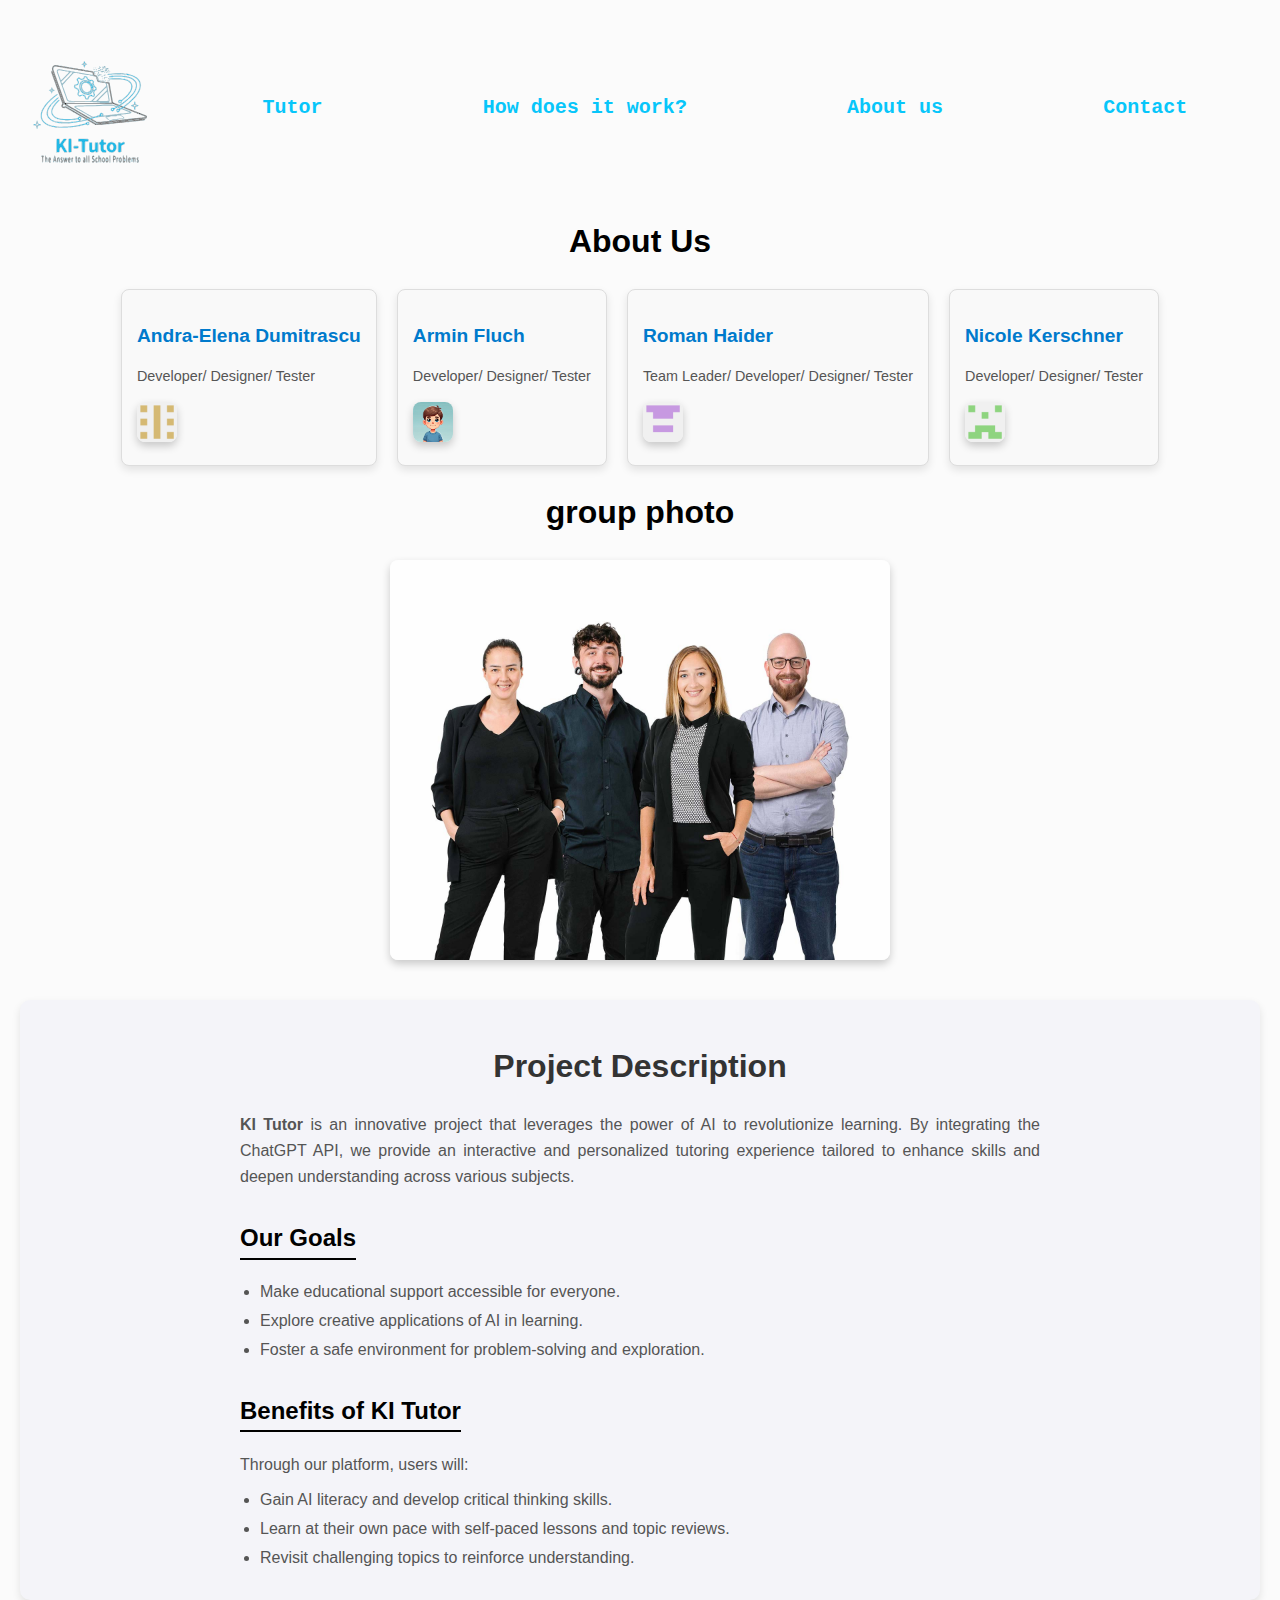
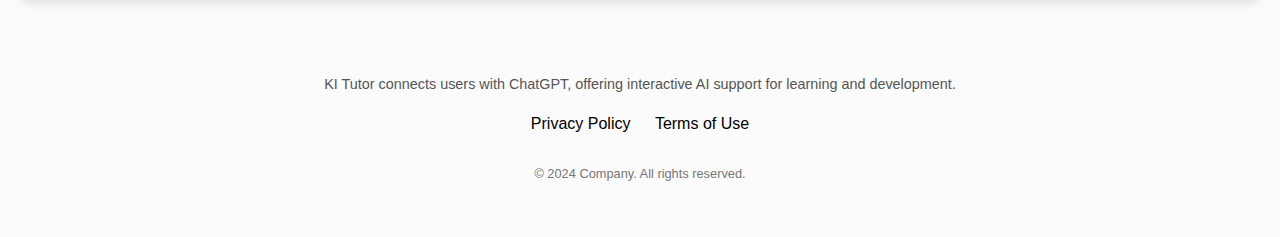
<file: index.html>
<!DOCTYPE html>
<html lang="en">
<head>
    <link rel="stylesheet" href="CSSFolder/style.css"/>
    <meta charset="UTF-8">
    <meta name="viewport" content="width=device-width, initial-scale=1.0">
     <link rel="icon" href="ImagesFolder/favicon.ico">
    <title>About Us</title>
</head>
<body>
    <header>
        <img id="PageLogo" src="ImagesFolder/LandingLogo.svg" alt="Page Logo"/>
        <nav>
            <a href="TutorPage.html">Tutor</a>
            <a href="WieFunktionierts.html">How does it work?</a>
            <a href="index.html">About us</a>
            <a href="Kontaktliste.html">Contact</a>
        </nav>
    </header>

    <h1>About Us</h1>
    <div class="team">
        <div class="team-member">
            <h2>Andra-Elena Dumitrascu</h2>
            <p>Developer/ Designer/ Tester</p>
            <a href="https://github.com/andraDumitrascu"><img width="40px" src="ImagesFolder/Andra.png" class="images"></a>
        </div>
        <div class="team-member">
            <h2>Armin Fluch</h2>
            <p>Developer/ Designer/ Tester</p>
            <a href="https://github.com/ArminFluch"><img width="40px" src="ImagesFolder/Armin.png" class="images"></a>
        </div>
        <div class="team-member">
            <h2>Roman Haider</h2>
            <p>Team Leader/ Developer/ Designer/ Tester</p>
            <a href="https://github.com/HaiderRoman"><img width="40px" src="ImagesFolder/Roman.png" class="images"></a>
        </div>
        <div class="team-member">
            <h2>Nicole Kerschner</h2>
            <p>Developer/ Designer/ Tester</p>
            <a href="https://github.com/NicoleKerschner08"><img width="40px" src="ImagesFolder/Nicole.png" class="images"></a>
        </div>
    </div>

    <h1>group photo</h1>
    <div class="photo-container">
        <img src="ImagesFolder/gruppenfoto.jpg" width="500px" alt="Gruppenfoto" class="images">
    </div>

    <section id="project-description">
        <h1>Project Description</h1>
        <div class="description-container">
            <p>
                <strong>KI Tutor</strong> is an innovative project that leverages the power of AI to revolutionize learning. By integrating the ChatGPT API, we provide an interactive and personalized tutoring experience tailored to enhance skills and deepen understanding across various subjects.
            </p>
            <div class="description-goals">
                <h2>Our Goals</h2>
                <ul>
                    <li>Make educational support accessible for everyone.</li>
                    <li>Explore creative applications of AI in learning.</li>
                    <li>Foster a safe environment for problem-solving and exploration.</li>
                </ul>
            </div>
            <div class="description-benefits">
                <h2>Benefits of KI Tutor</h2>
                <p>
                    Through our platform, users will:
                </p>
                <ul>
                    <li>Gain AI literacy and develop critical thinking skills.</li>
                    <li>Learn at their own pace with self-paced lessons and topic reviews.</li>
                    <li>Revisit challenging topics to reinforce understanding.</li>
                </ul>
            </div>
        </div>
    </section>
    

    <footer>
        <div class="footer-content">
            <div class="footer-description">
                <p>
                    KI Tutor connects users with ChatGPT, offering interactive AI support for learning and development.
                </p>
            </div>
            <ul class="footer-links">
                <li><a href="privacy-policy.html" style="color: black">Privacy Policy</a></li>
                <li><a href="TermsOfUse.html" style="color: black">Terms of Use</a></li>
            </ul>
        </div>
        <div class="footer-bottom">
            <p>&copy; 2024 Company. All rights reserved.</p>
        </div>
    </footer>
</body>
</html>
</file>
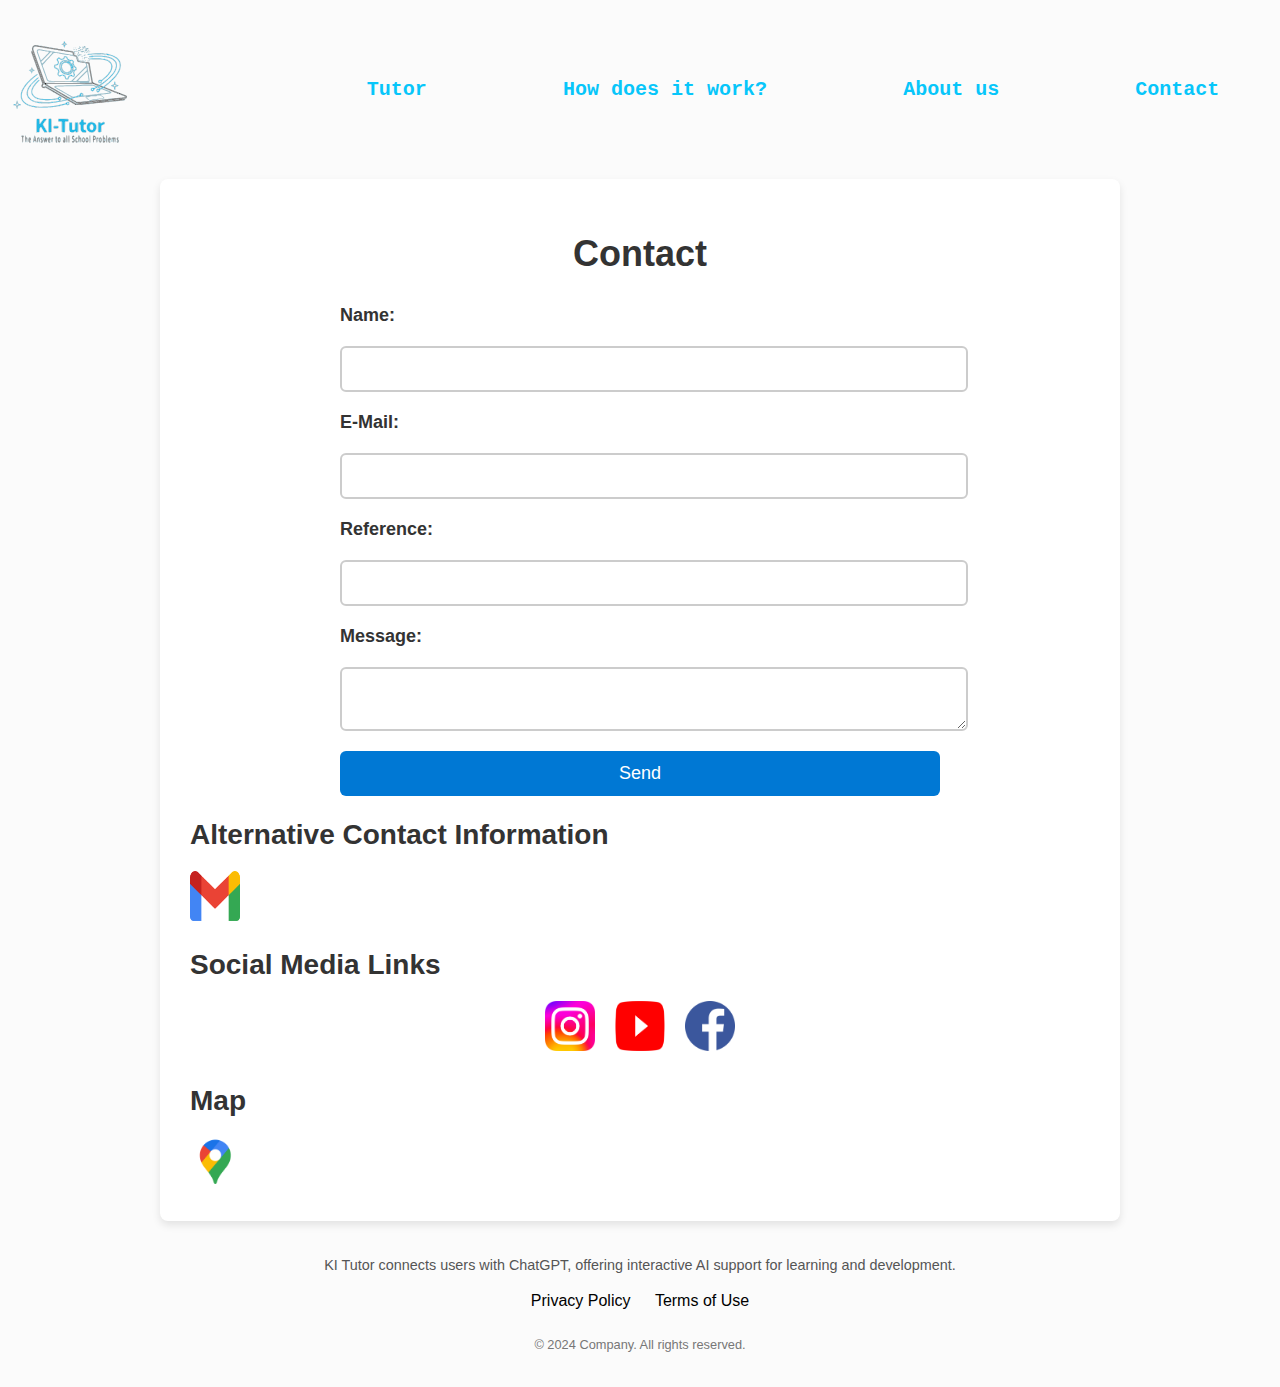
<file: Kontaktliste.html>
<!DOCTYPE html>
<html lang="en">
<head>
    <meta charset="UTF-8">
    <meta name="viewport" content="width=device-width, initial-scale=1.0">
    <link rel="stylesheet" href="CSSFolder/Kontaktliste.css"/>
    <link rel="icon" href="ImagesFolder/favicon.ico">
    <title>ContactList</title>
</head>
<script>document.getElementById('contactForm').addEventListener('submit', function(event) {
    event.preventDefault();
    const Name = document.getElementById('Name').value;
    const Email = document.getElementById('EMail').value;
    const Reference = document.getElementById('Reference').value;
    const Message = document.getElementById('Message').value;
    window.location.href = `mailto:https://formspree.io/f/xdkozddk?subject=Contact Form Submission&body=Name: ${Name}%0AEmail: ${Email}%0AMessage: ${Message}`;
  });
</script>
<body>
    <header>
        <a href="LandingPageSite.html"><img id="PageLogo" src="ImagesFolder/LandingLogo.svg" alt="Page Logo"/><a/>
        <nav>
            <a href="TutorPage.html">Tutor</a>
            <a href="WieFunktionierts.html">How does it work?</a>
            <a href="index.html">About us</a>
            <a href="Kontaktliste.html">Contact</a>
        </nav>
    </header>

    <div id="container">
        <h1>Contact</h1>

        <form id="contactForm" action="https://formspree.io/f/xdkozddk" method="POST">
            <label class="styleFormular">Name:</label>
            <input id="Name" name="Name" type="text" required>
            
            <label class="styleFormular">E-Mail:</label>
            <input id="EMail" name="EMail" type="email" required>
            
            <label class="styleFormular">Reference:</label>
            <input id="Reference" name="Reference" type="text" required>
            
            <label class="styleFormular">Message:</label>
            <textarea id="Message" name="Message" required></textarea>
            
            <input  value="Send" type="submit" id="button">
        </form>

        <h2>Alternative Contact Information</h2>
        <div class="SocialMedia"><a href="https://mail.google.com/mail/u/5/#search/ki.tutorai%40gmail.com?compose=new"><img height="50px" src="ImagesFolder/E-Mail.png" alt="Email"></a></div>

        <h2>Social Media Links</h2>
        <div id="containersozialmedia">
            <div class="SocialMedia"><a href="https://www.instagram.com/kitutorai/"><img height="50px" src="ImagesFolder/Instagramm.png" alt="Instagram"></a></div>
            <div class="SocialMedia"><a href="https://www.youtube.com/channel/UCD3IvpwLz5NZqeX3Dkhj3Wg"><img height="50px" src="ImagesFolder/Youtube.png" alt="YouTube"></a></div>
            <div class="SocialMedia"><a href="https://www.facebook.com/profile.php?id=61568176025248"><img height="50px" src="ImagesFolder/Facebook.webp" alt="Facebook"></a></div>
        </div>

        <h2>Map</h2>
        <div class="SocialMedia"><a href="https://www.google.com/maps/place/HTL+Waidhofen/@47.950561,14.7842044,659m/data=!3m2!1e3!4b1!4m6!3m5!1s0x477230431d85d13b:0xbbc0eaf3043592e7!8m2!3d47.9505574!4d14.7867847!16s%2Fg%2F1tfb5c_m?hl=de&entry=ttu&g_ep=EgoyMDI0MTAyOS4wIKXMDSoASAFQAw%3D%3D"><img height="100px" src="ImagesFolder/Maps.png" alt="Map"></a></div>

    </div>

        <footer>
            <div class="footer-content">
                <div class="footer-description">
                    <p>
                        KI Tutor connects users with ChatGPT, offering interactive AI support for learning and development.
                    </p>
                </div>
                <ul class="footer-links">
                    <li><a href="privacy-policy.html" style="color: black">Privacy Policy</a></li>
                    <li><a href="TermsOfUse.html" style="color: black">Terms of Use</a></li>
                </ul>
            </div>
            <div class="footer-bottom">
                <p>&copy; 2024 Company. All rights reserved.</p>
            </div>
        </footer>
</body>
</html>
</file>
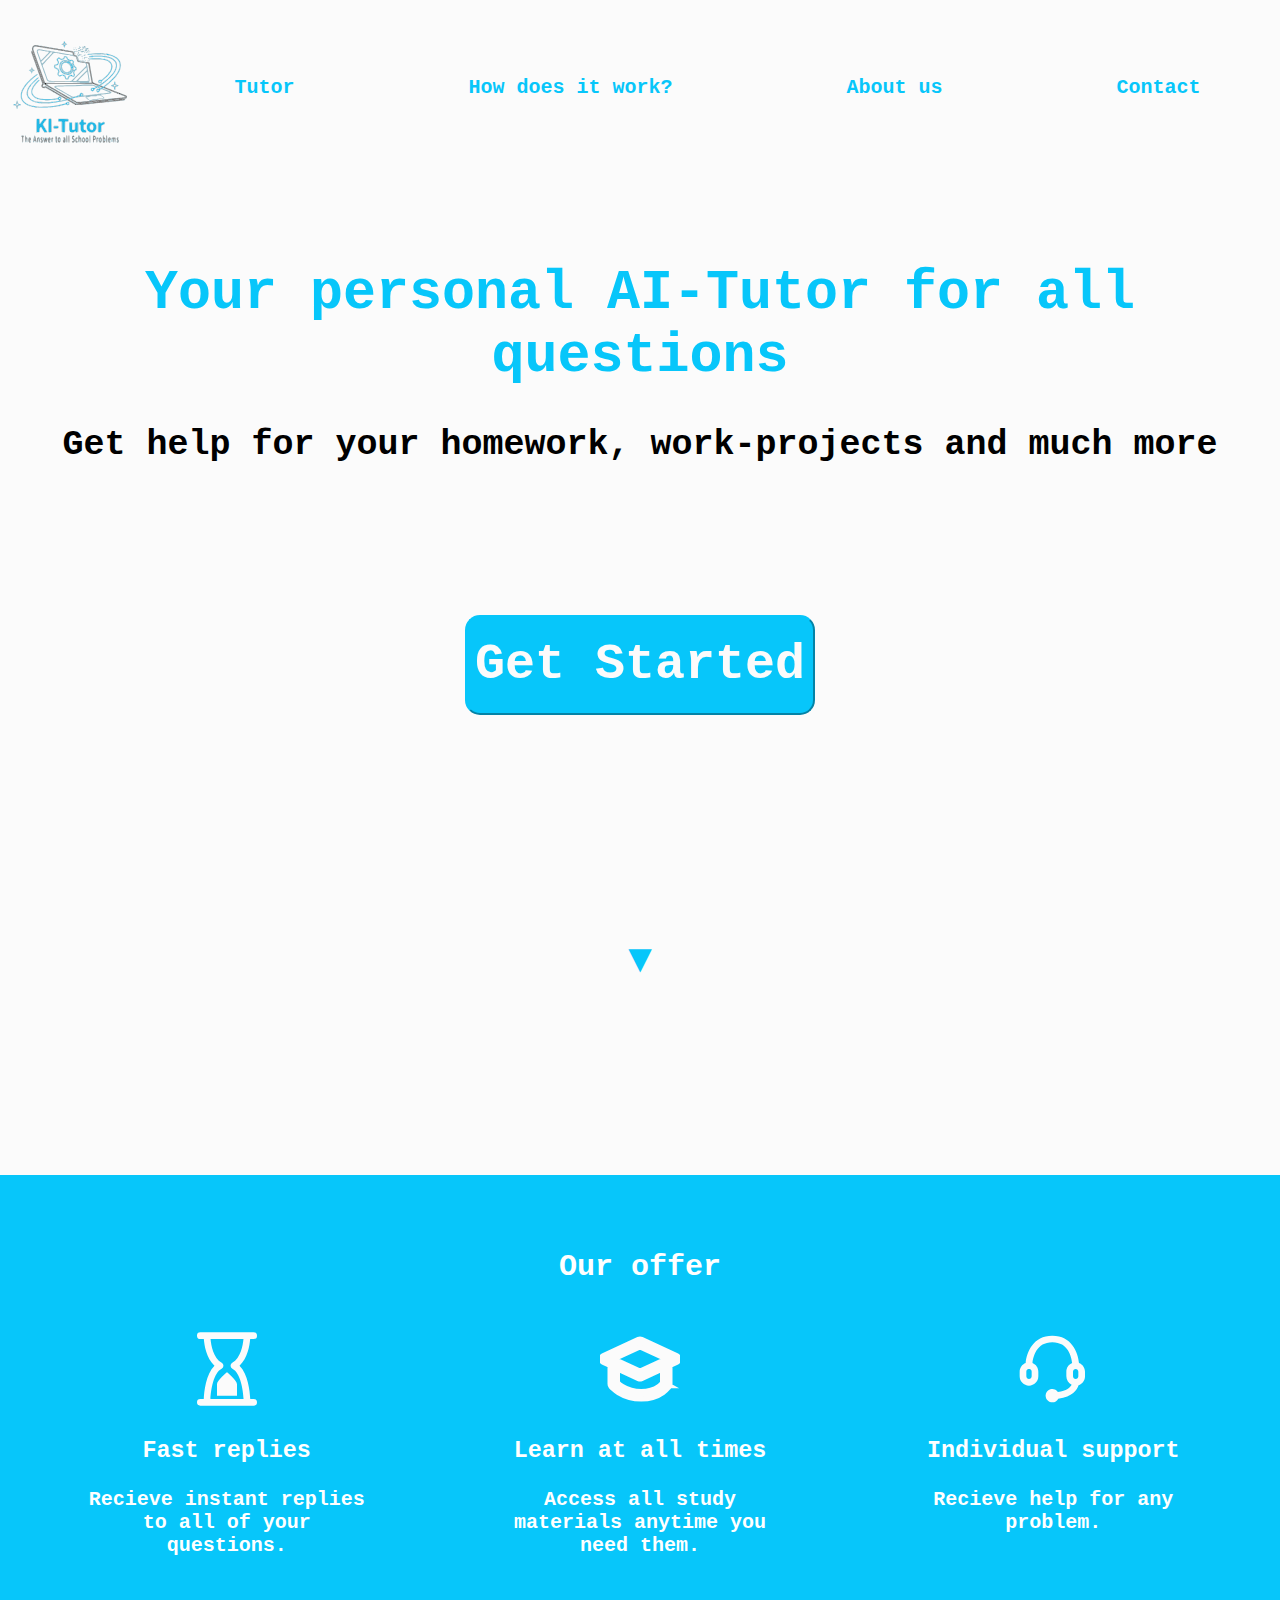
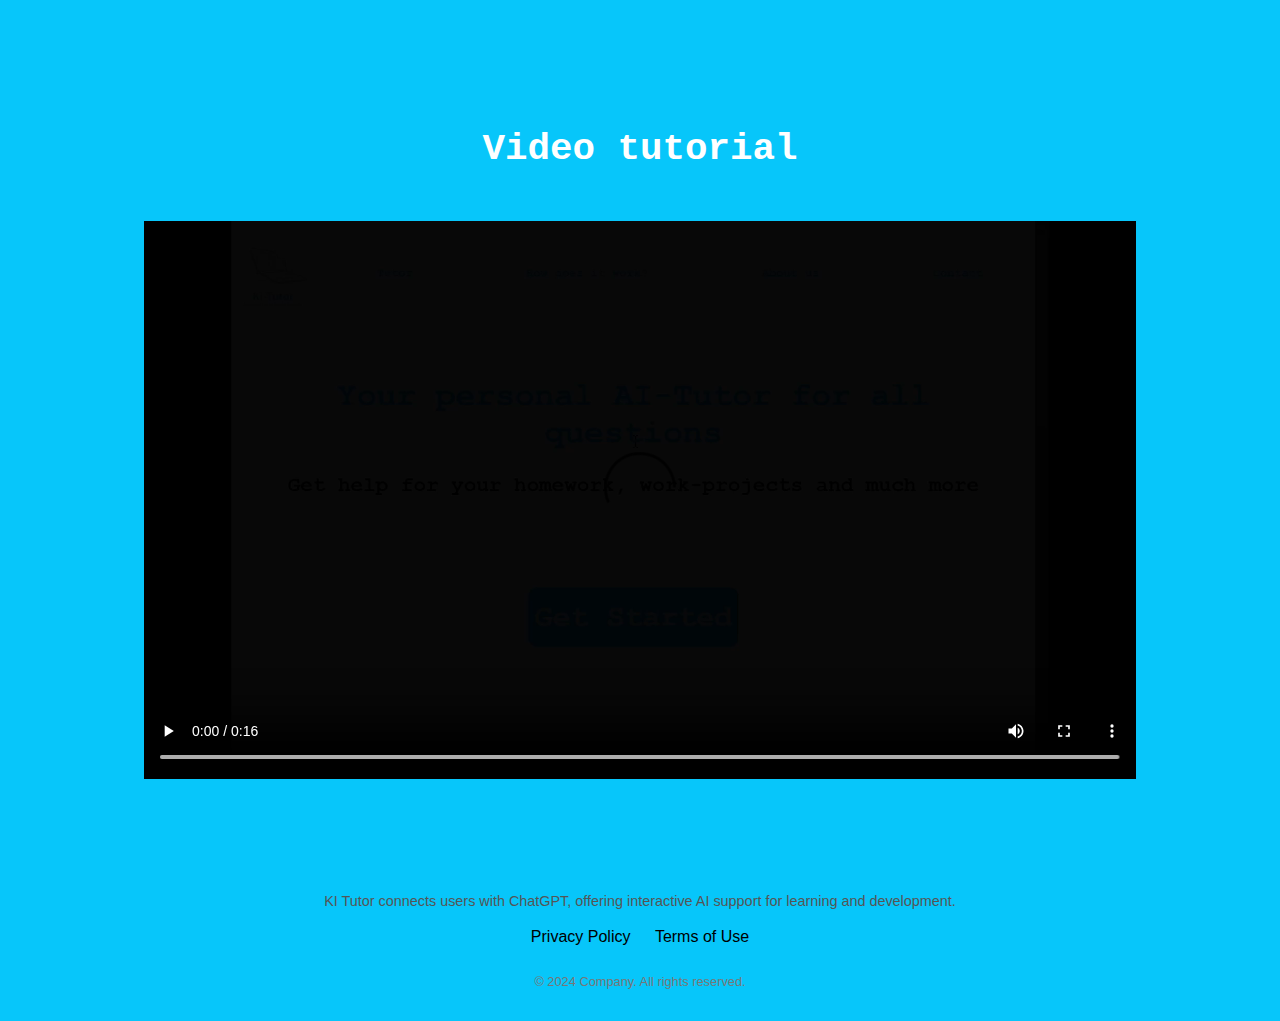
<file: LandingPageSite.html>
<!DOCTYPE html>
<html lang="en">
<head>
    <meta charset="UTF-8">
    <meta name="viewport" content="width=device-width, initial-scale=1.0">
    <title>Welcome to KI-Tutor mainpage</title>
    <link rel="stylesheet" href="CSSFolder/LandingCSS.css">
    <link rel="icon" href="ImagesFolder/favicon.ico">
</head>
<body>
    <header>
        <img id="PageLogo" src="ImagesFolder/LandingLogo.svg" alt="Page Logo"/>
        <nav>
            <a href="TutorPage.html">Tutor</a>
            <a href="WieFunktionierts.html">How does it work?</a>
            <a href="index.html">About us</a>
            <a href="Kontaktliste.html">Contact</a>
        </nav>
    </header>

    <main>
        <div id="HeroSection">
            <h1 id="HeroHeader">Your personal AI-Tutor for all questions</h1>
            <h3 id="HerosmallHeader">Get help for your homework, work-projects and much more</h3>
            <div class="container">
                <button id="ToTutor" onclick="redirectingFunc()">Get Started</button>
            </div>
            <div id="scrollArrow">&#x25BC;</div>
        </div>

        <div id="ScrollTarget" class="second-section">
            <div class="features-section">
                <h2>Our offer</h2>
                <div class="features-container">
                    <div class="feature">
                        <img src="ImagesFolder/time-sand-svgrepo-com.svg" alt="Fast replies" class="feature-icon">
                        <h3>Fast replies</h3>
                        <p>Recieve instant replies to all of your questions.</p>
                    </div>
                    <div class="feature">
                        <img src="ImagesFolder/learn-svgrepo-com.svg" alt="Learn at all times" class="feature-icon">
                        <h3>Learn at all times</h3>
                        <p>Access all study materials anytime you need them.</p>
                    </div>
                    <div class="feature">
                        <img src="ImagesFolder/support-svgrepo-com.svg" alt="Individual support" class="feature-icon">
                        <h3>Individual support</h3>
                        <p>Recieve help for any problem.</p>
                    </div>
                </div>
            </div>

            <div class="video-section">
                <h2>Video tutorial</h2>
                <video controls>
                    <source src="KI_tutorial.mp4" type="video/mp4"  Width="100%" Height="100%">
                    Your browser does not support the video tag.
                </video>
            </div>
        </div>
        
        <footer>
            <div class="footer-content">
                <div class="footer-description">
                    <p>
                        KI Tutor connects users with ChatGPT, offering interactive AI support for learning and development.
                    </p>
                </div>
                <ul class="footer-links">
                    <li><a href="privacy-policy.html" style="color: black">Privacy Policy</a></li>
                    <li><a href="TermsOfUse.html" style="color: black">Terms of Use</a></li>
                </ul>
            </div>
            <div class="footer-bottom">
                <p>&copy; 2024 Company. All rights reserved.</p>
            </div>
        </footer>
    </main>

    <script src="JSFolder/LandingJS.js"></script>
</body>
</html>
</file>
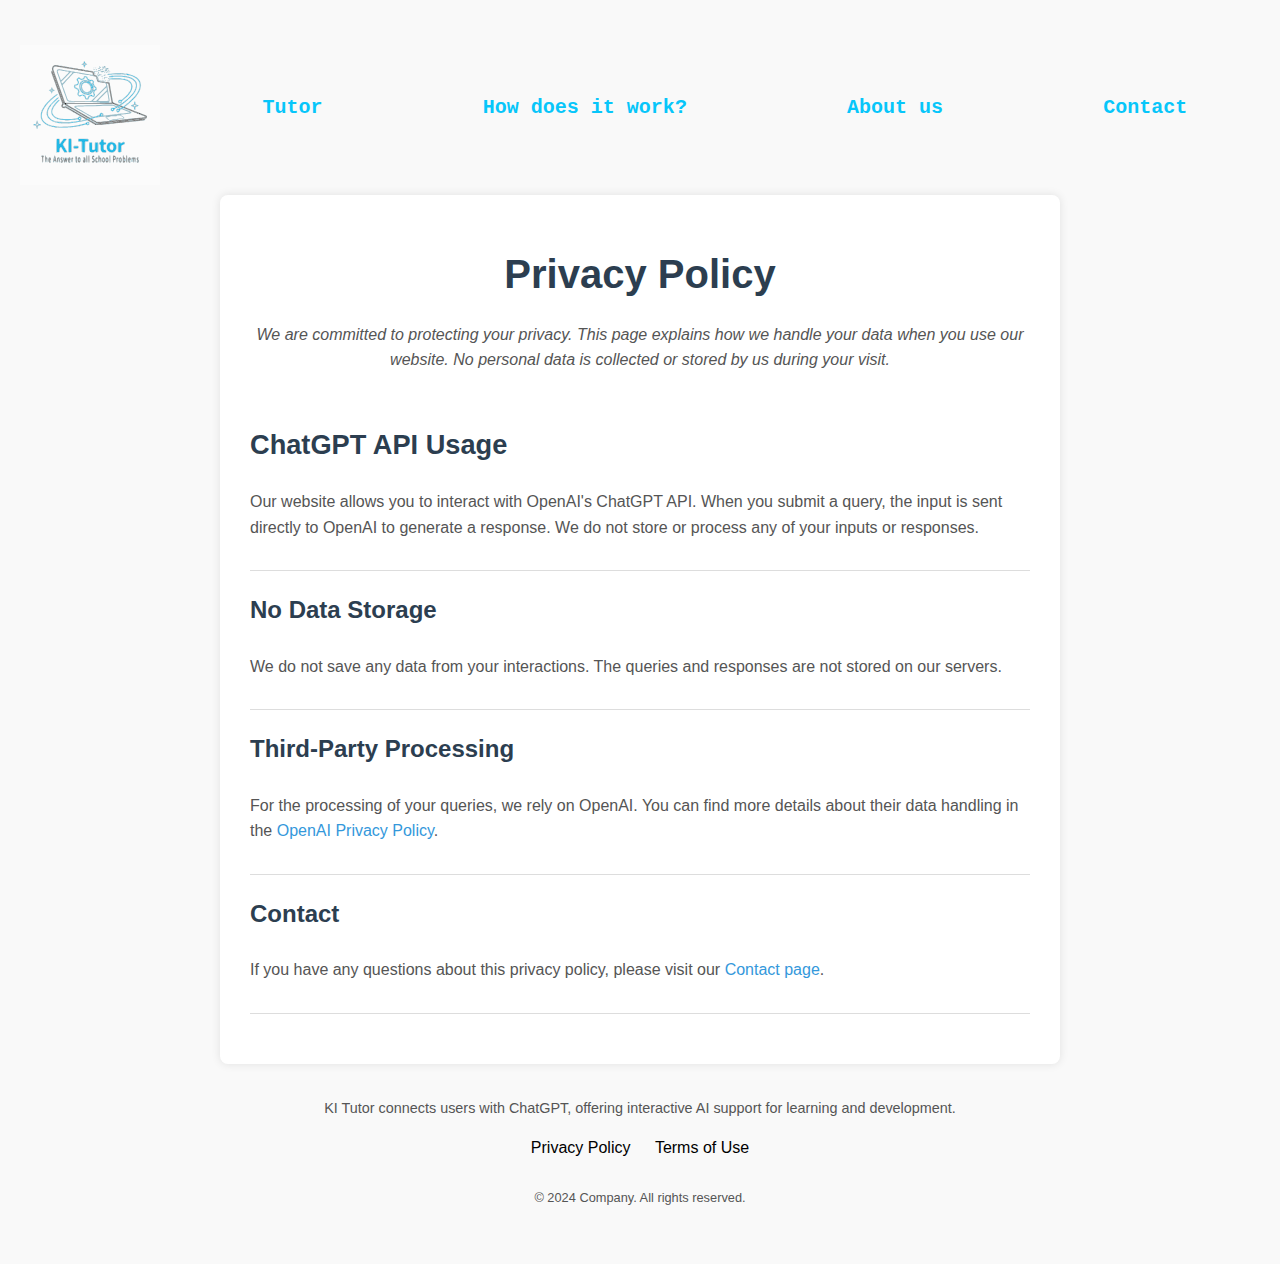
<file: privacy-policy.html>
<!DOCTYPE html>
<html lang="en">
<head>
    <meta charset="UTF-8">
    <meta name="viewport" content="width=device-width, initial-scale=1.0">
    <title>Privacy Policy</title>
    <link rel="stylesheet" href="CSSFolder/privacy-policy.css">
    <link rel="icon" href="ImagesFolder/favicon.ico">
</head>
<body>
    <header>
        <img id="PageLogo" src="ImagesFolder/LandingLogo.svg" alt="Page Logo"/>
        <nav>
            <a href="TutorPage.html">Tutor</a>
            <a href="WieFunktionierts.html">How does it work?</a>
            <a href="index.html">About us</a>
            <a href="Kontaktliste.html">Contact</a>
        </nav>
    </header>

    <main>
        <section class="intro-section">
            <h1>Privacy Policy</h1>
            <p class="intro-text">
                We are committed to protecting your privacy. This page explains how we handle your data when you use our website.
                No personal data is collected or stored by us during your visit.
            </p>
        </section>

        <section class="content-section">
            <div class="policy-item">
                <h2>ChatGPT API Usage</h2>
                <p>
                    Our website allows you to interact with OpenAI's ChatGPT API. When you submit a query, the input is sent directly
                    to OpenAI to generate a response. We do not store or process any of your inputs or responses.
                </p>
            </div>

            <div class="policy-item">
                <h3>No Data Storage</h3>
                <p>
                    We do not save any data from your interactions. The queries and responses are not stored on our servers.
                </p>
            </div>

            <div class="policy-item">
                <h3>Third-Party Processing</h3>
                <p>
                    For the processing of your queries, we rely on OpenAI. You can find more details about their data handling in the
                    <a href="https://openai.com/privacy" target="_blank">OpenAI Privacy Policy</a>.
                </p>
            </div>

            <div class="policy-item">
                <h3>Contact</h3>
                <p>
                    If you have any questions about this privacy policy, please visit our <a href="Kontaktliste.html">Contact page</a>.
                </p>
            </div>
        </section>
    </main>
    
    <footer>
        <div class="footer-content">
            <div class="footer-description">
                <p>
                    KI Tutor connects users with ChatGPT, offering interactive AI support for learning and development.
                </p>
            </div>
            <ul class="footer-links">
                <li><a href="privacy-policy.html" style="color: black">Privacy Policy</a></li>
                <li><a href="TermsOfUse.html" style="color: black">Terms of Use</a></li>
            </ul>
        </div>
        <div class="footer-bottom">
            <p>&copy; 2024 Company. All rights reserved.</p>
        </div>
    </footer>
</body>
</html>
</file>
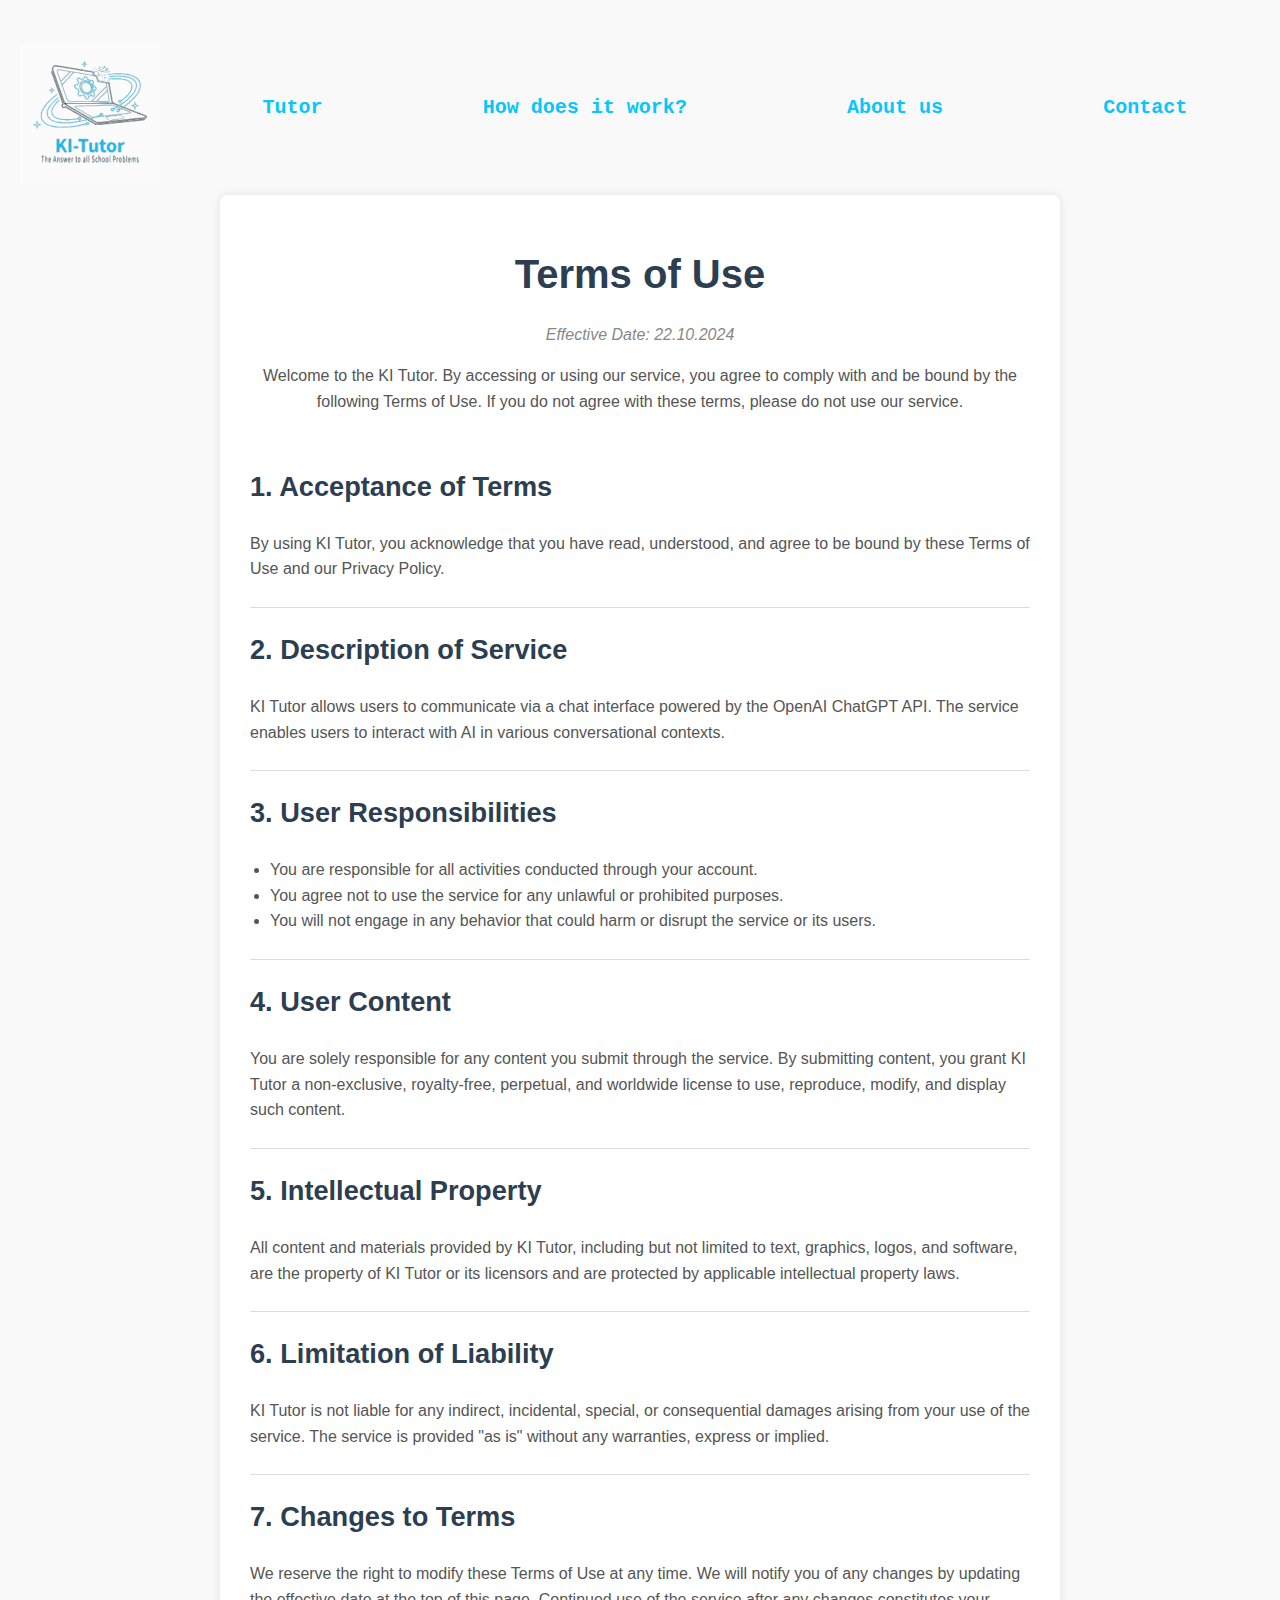
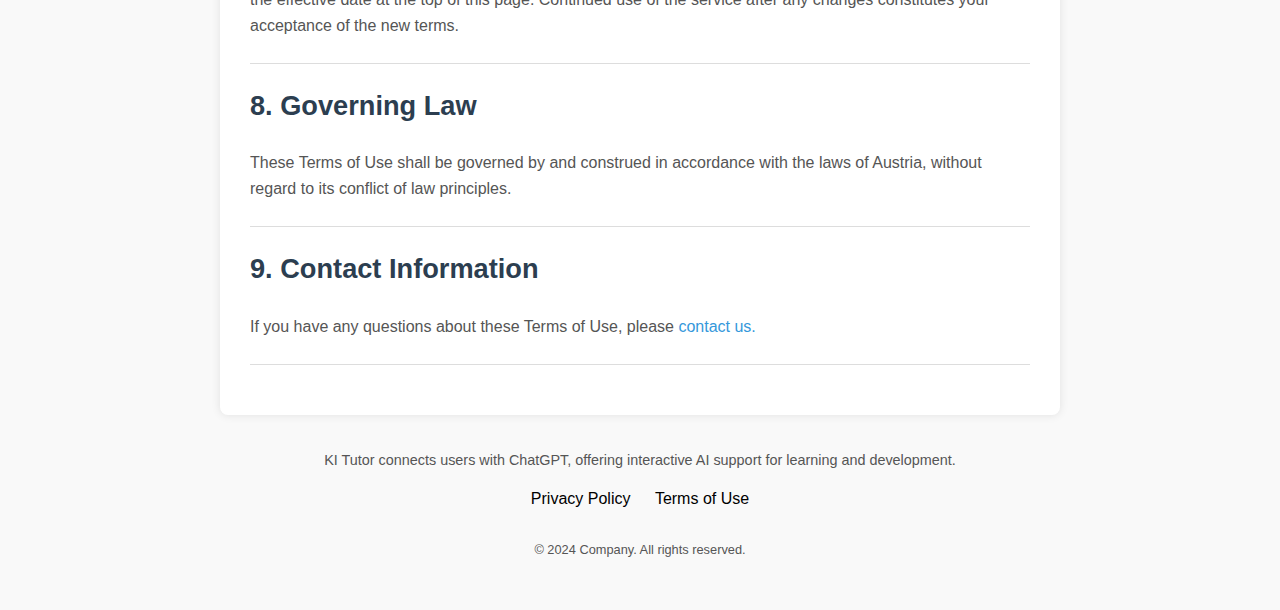
<file: TermsOfUse.html>
<!DOCTYPE html>
<html lang="en">
<head>
    <link rel="stylesheet" href="CSSFolder/TermsOfUse.css"/>
    <meta charset="UTF-8">
    <meta name="viewport" content="width=device-width, initial-scale=1.0">
    <link rel="icon" href="ImagesFolder/favicon.ico">
    <title>Terms of Use</title>
</head>
<body>
    <header>
        <img id="PageLogo" src="ImagesFolder/LandingLogo.svg" alt="Page Logo"/>
        <nav>
            <a href="TutorPage.html">Tutor</a>
            <a href="WieFunktionierts.html">How does it work?</a>
            <a href="index.html">About us</a>
            <a href="Kontaktliste.html">Contact</a>
        </nav>
    </header>

    <main>
        <section class="intro-section">
            <h1>Terms of Use</h1>
            <p class="date">Effective Date: 22.10.2024</p>
            <p>Welcome to the KI Tutor. By accessing or using our service, you agree to comply with and be bound by the following Terms of Use. If you do not agree with these terms, please do not use our service.</p>
        </section>

        <section class="content-section">
            <div class="term-item">
                <h2>1. Acceptance of Terms</h2>
                <p>By using KI Tutor, you acknowledge that you have read, understood, and agree to be bound by these Terms of Use and our Privacy Policy.</p>
            </div>

            <div class="term-item">
                <h2>2. Description of Service</h2>
                <p>KI Tutor allows users to communicate via a chat interface powered by the OpenAI ChatGPT API. The service enables users to interact with AI in various conversational contexts.</p>
            </div>

            <div class="term-item">
                <h2>3. User Responsibilities</h2>
                <ul>
                    <li>You are responsible for all activities conducted through your account.</li>
                    <li>You agree not to use the service for any unlawful or prohibited purposes.</li>
                    <li>You will not engage in any behavior that could harm or disrupt the service or its users.</li>
                </ul>
            </div>

            <div class="term-item">
                <h2>4. User Content</h2>
                <p>You are solely responsible for any content you submit through the service. By submitting content, you grant KI Tutor a non-exclusive, royalty-free, perpetual, and worldwide license to use, reproduce, modify, and display such content.</p>
            </div>

            <div class="term-item">
                <h2>5. Intellectual Property</h2>
                <p>All content and materials provided by KI Tutor, including but not limited to text, graphics, logos, and software, are the property of KI Tutor or its licensors and are protected by applicable intellectual property laws.</p>
            </div>

            <div class="term-item">
                <h2>6. Limitation of Liability</h2>
                <p>KI Tutor is not liable for any indirect, incidental, special, or consequential damages arising from your use of the service. The service is provided "as is" without any warranties, express or implied.</p>
            </div>

            <div class="term-item">
                <h2>7. Changes to Terms</h2>
                <p>We reserve the right to modify these Terms of Use at any time. We will notify you of any changes by updating the effective date at the top of this page. Continued use of the service after any changes constitutes your acceptance of the new terms.</p>
            </div>

            <div class="term-item">
                <h2>8. Governing Law</h2>
                <p>These Terms of Use shall be governed by and construed in accordance with the laws of Austria, without regard to its conflict of law principles.</p>
            </div>

            <div class="term-item">
                <h2>9. Contact Information</h2>
                <p>If you have any questions about these Terms of Use, please <a href="Kontaktliste.html">contact us.</a></p>
            </div>
        </section>
    </main>
    <footer>
        <div class="footer-content">
            <div class="footer-description">
                <p>
                    KI Tutor connects users with ChatGPT, offering interactive AI support for learning and development.
                </p>
            </div>
            <ul class="footer-links">
                <li><a href="privacy-policy.html" style="color: black">Privacy Policy</a></li>
                <li><a href="TermsOfUse.html" style="color: black">Terms of Use</a></li>
            </ul>
        </div>
        <div class="footer-bottom">
            <p>&copy; 2024 Company. All rights reserved.</p>
        </div>
    </footer>
</body>
</html>
</file>
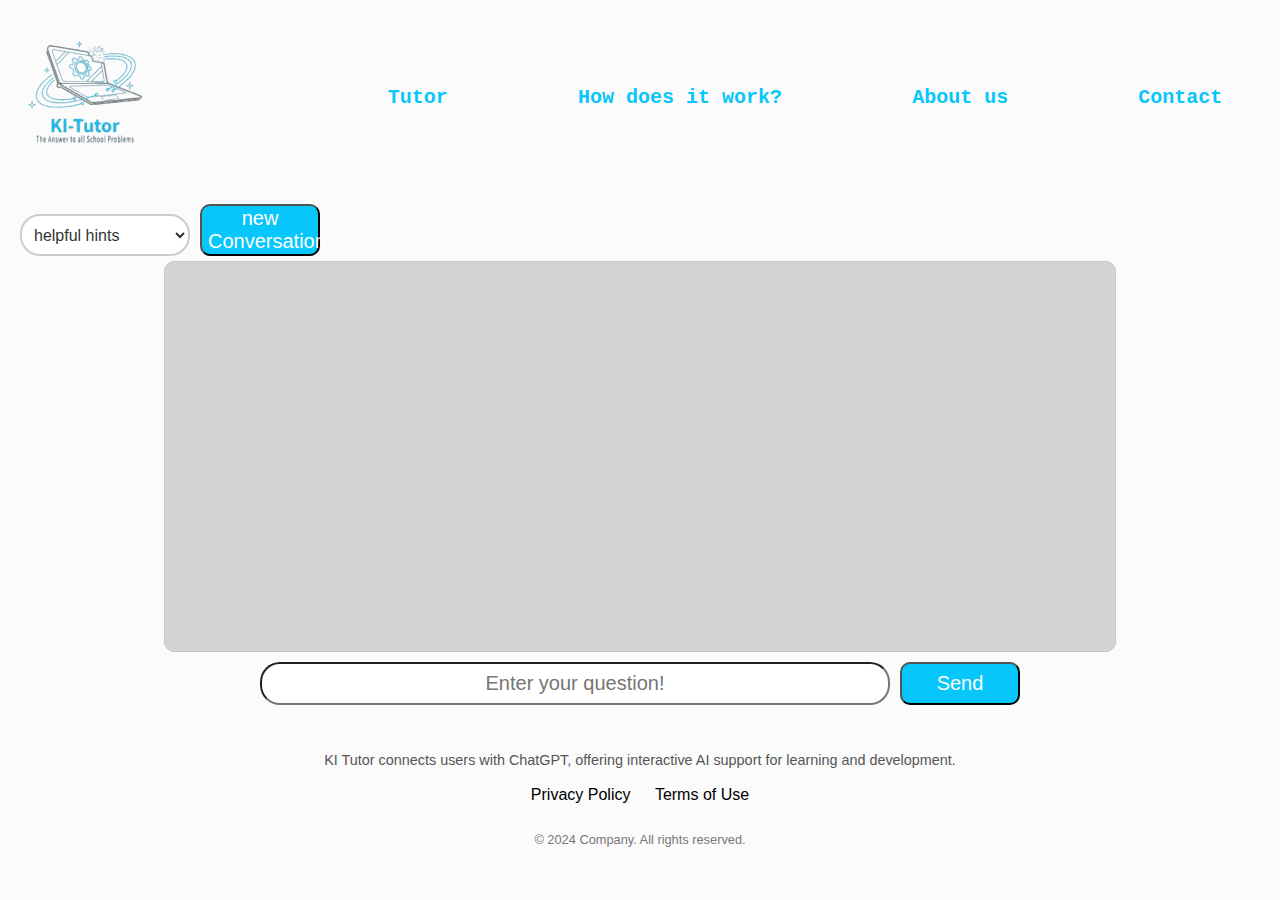
<file: tutorPage.html>
<!DOCTYPE html>
<html lang="en">
<head>
    <link rel="stylesheet" href="CSSFolder/tutorPage.css"/>
    <meta charset="UTF-8">
    <meta name="viewport" content="width=device-width, initial-scale=1.0">
    <link rel="icon" href="ImagesFolder/favicon.ico">
    <title>TutorPage</title>
</head>
<body>
    <header>
        <a href="LandingPageSite.html"><img id="PageLogo" src="ImagesFolder/LandingLogo.svg" alt="Page Logo"/><a/>
        <nav>
            <a href="TutorPage.html">Tutor</a>
            <a href="WieFunktionierts.html">How does it work?</a>
            <a href="index.html">About us</a>
            <a href="Kontaktliste.html">Contact</a>
        </nav>
    </header>
    <main>
        <div id="container">
            <select name="hints" id="hints" onchange="resetDropdown()">
                <option disabled selected hidden>helpful hints</option>
                <option>Ask more specific questions to get better answers!</option>
                <option>Be aware that not every answer you get is completely correct!</option>
                <option>If the tutor is bugging, refresh the page and try again!</option>
            </select>
            <button onclick="deleteOldConversation()">new Conversation</button>
        </div>
        <div id="conversation">    
            <div id="questionContainer"></div>
        </div>
        <div id="userInput">
            <input type="text" id="question" placeholder="Enter your question!"/>
            <button onclick="writeQuestionInTheSpeechBubble()">Send</button>
        </div>

        <footer>
            <div class="footer-content">
                <div class="footer-description">
                    <p>
                        KI Tutor connects users with ChatGPT, offering interactive AI support for learning and development.
                    </p>
                </div>
                <ul class="footer-links">
                    <li><a href="privacy-policy.html" style="color: black">Privacy Policy</a></li>
                    <li><a href="TermsOfUse.html" style="color: black">Terms of Use</a></li>
                </ul>
            </div>
            <div class="footer-bottom">
                <p>&copy; 2024 Company. All rights reserved.</p>
            </div>
        </footer>
    </main>
 

    <script src="JSFolder/tutorPage.js"></script>
</body>
</html>
</file>
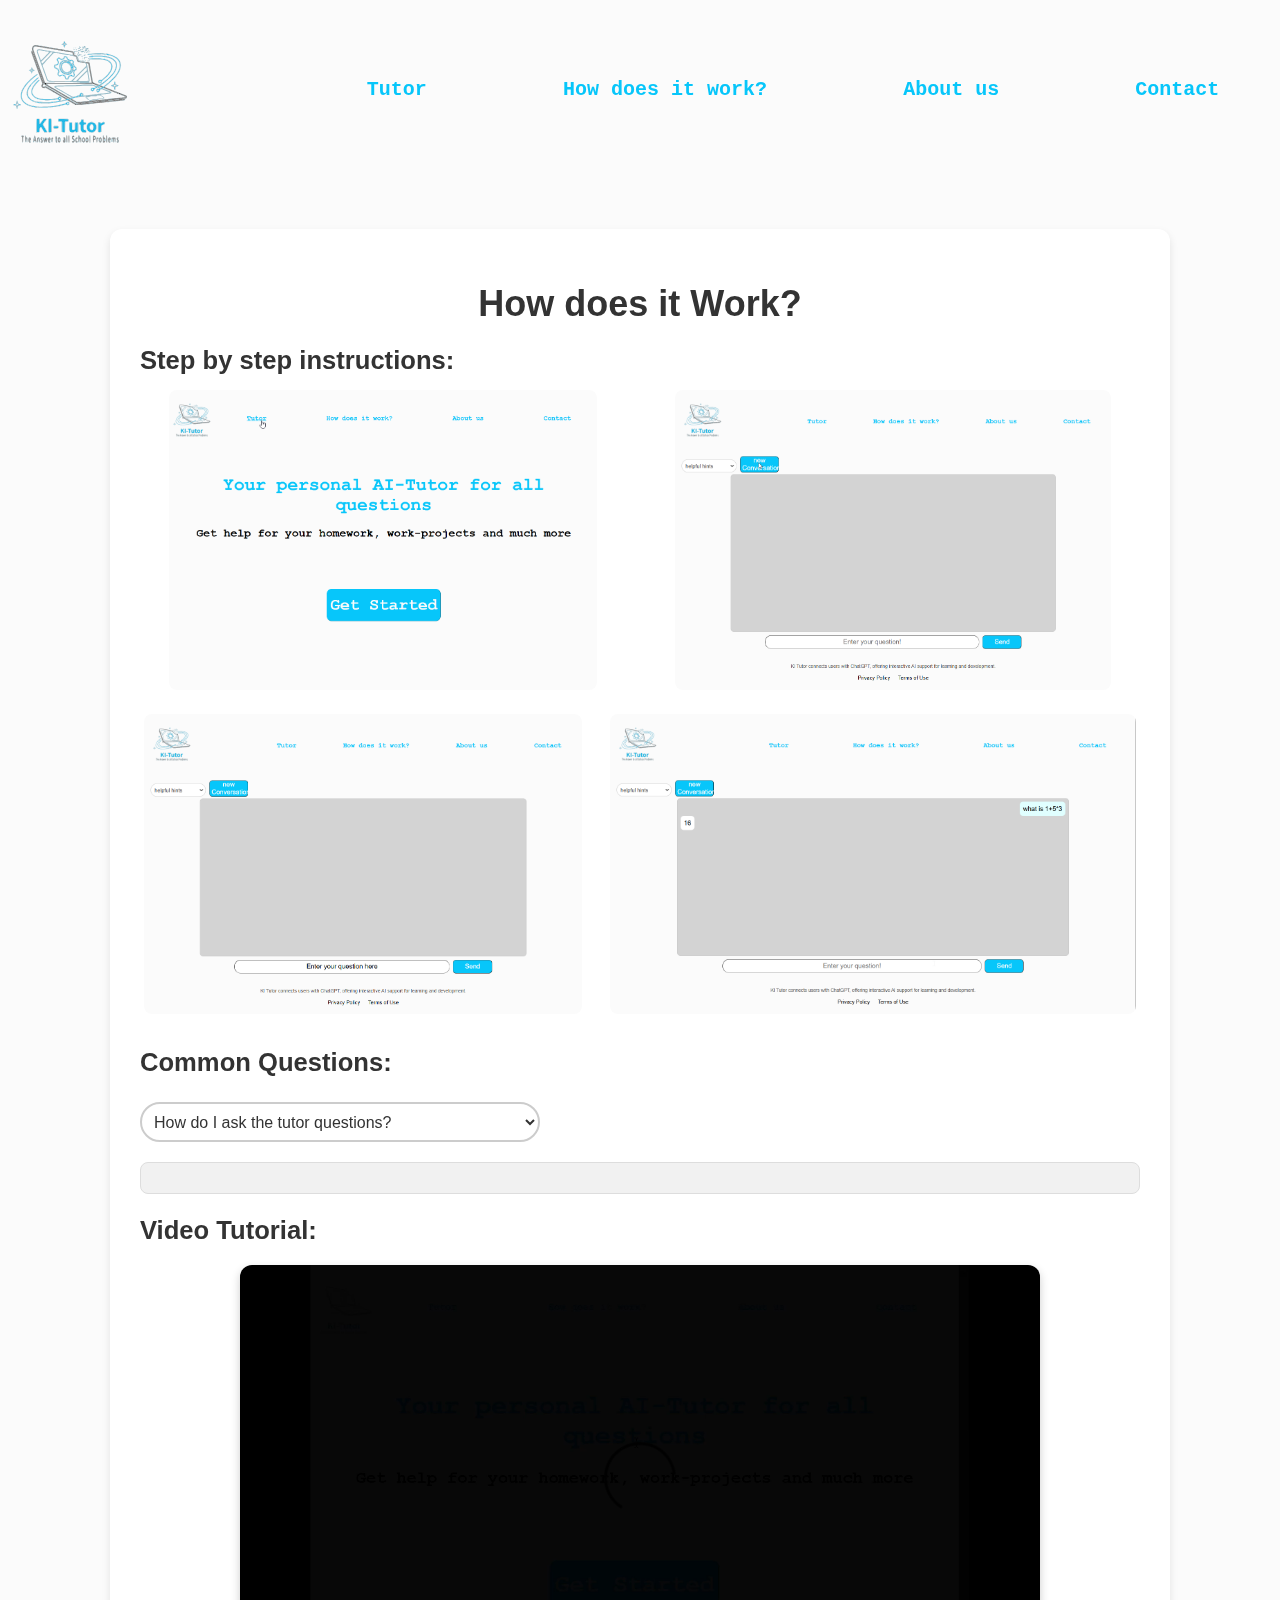
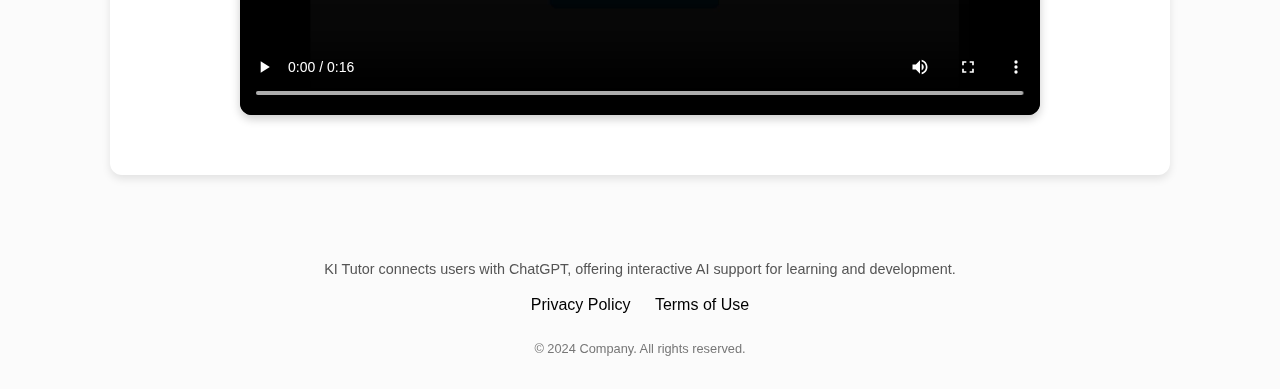
<file: WieFunktionierts.html>
<!DOCTYPE html>
<html lang="en">
<head>
    <meta charset="UTF-8">
    <meta name="viewport" content="width=device-width, initial-scale=1.0">
    <link rel="stylesheet" href="CSSFolder/WieFunktionierts.css"/>
     <link rel="icon" href="ImagesFolder/favicon.ico">
    <title>How does it work?</title>
</head>
<body>
    <header>
        <a href="LandingPageSite.html"><img id="PageLogo" src="ImagesFolder/LandingLogo.svg" alt="Page Logo"/><a/>
        <nav>
            <a href="TutorPage.html">Tutor</a>
            <a href="WieFunktionierts.html">How does it work?</a>
            <a href="index.html">About us</a>
            <a href="Kontaktliste.html">Contact</a>
        </nav>
    </header>

    <div id="container">
        <h1>How does it Work?</h1>

        <h2>Step by step instructions:</h2>
        <div class="image-container">
            <a href="Schritt1.png"><img src="ImagesFolder/Schritt1.png" height="300px" alt="Step 1"></a>
            <a href="Schritt2.png"><img src="ImagesFolder/Schritt2.png" height="300px" alt="Step 2"></a>
            <a href="Schritt3.png"><img src="ImagesFolder/Schritt3.png" height="300px" alt="Step 3"></a>
            <a href="Schritt4.png"><img src="ImagesFolder/Schritt4.png" height="300px" alt="Step 4"></a>
        </div>

        <h2><label>Common Questions:</label></h2>
        <select id="Questions" onchange="showAnswer()">     
            <option value="Howdoesitwork">How do I ask the tutor questions?</option>
            <option value="Settings">How can I get into the settings?</option>
            <option value="WhichQuestions">What questions should I ask?</option>    
        </select>

        <div id="answer" class="answer">
            <!-- Antworten werden hier angezeigt -->
        </div>
    
        <h2>Video Tutorial:</h2>
        <div class="video-section">
            <video src="KI_tutorial.mp4" controls></video>
        </div>
        
    </div>

    <footer>
        <div class="footer-content">
            <div class="footer-description">
                <p>
                    KI Tutor connects users with ChatGPT, offering interactive AI support for learning and development.
                </p>
            </div>
            <ul class="footer-links">
                <li><a href="privacy-policy.html" style="color: black">Privacy Policy</a></li>
                <li><a href="TermsOfUse.html" style="color: black">Terms of Use</a></li>
            </ul>
        </div>
        <div class="footer-bottom">
            <p>&copy; 2024 Company. All rights reserved.</p>
        </div>
    </footer>
    <script>
        function showAnswer() {
            var question = document.getElementById("Questions").value;
            var answerDiv = document.getElementById("answer");
            var answerText = "";

            switch(question) {
                case "Howdoesitwork":
                    answerText = "<p>To ask the tutor questions you have to go to the tutor page and write something in the question field!</p>";
                    break;
                case "Settings":
                    answerText = "<p>You have to click on the profile picture and scroll down</p>";
                    break;
                case "WhichQuestions":
                    answerText = "<p>Ask detailed questions about a specific topic. Examples (texts, invoices, weather, ...)</p>";
                    break;
                default:
                    answerText = "<p>Select a question to see the answer.</p>";
            }

            answerDiv.innerHTML = answerText;
        }
    </script>
</body>
</html>
</file>
<file: CSSFolder/style.css>
body {
    font-family: Arial, sans-serif;
    line-height: 1.6;
    margin: 20px;
    padding: 0;
    background-color: rgb(251, 251, 251);
    color: #333;
}

h1 {
    text-align: center;
    color: black;
}

.team {
    display: flex;
    flex-wrap: wrap;
    gap: 20px;
    justify-content: center;
    margin: 20px 0;
}

.team-member {
    background-color: #f9f9f9;
    border: 1px solid #ddd;
    border-radius: 8px;
    padding: 15px;
    max-width: 300px;
    box-shadow: 0 4px 8px rgba(0, 0, 0, 0.1);
    transition: transform 0.3s ease, box-shadow 0.3s ease;
}

.team-member:hover {
    transform: scale(1.05);
    box-shadow: 0 6px 12px rgba(0, 0, 0, 0.15);
}

.team-member h2 {
    color: #007acc;
    font-size: 1.2em;
    margin-bottom: 10px;
}

.team-member p {
    color: #555;
    font-size: 0.9em;
    line-height: 1.5;
}

.photo-container {
    display: flex;
    justify-content: center;
    margin-top: 20px;
}

.images {
    border-radius: 8px;
    box-shadow: 0 4px 8px rgba(0, 0, 0, 0.2);
}

nav {
    display: flex;
    align-items: center;
    justify-content: space-around;
    font-size: 20px;
    font-weight: bold;
    font-family: 'Courier New', Courier, monospace;
    margin-left: 15px;
    flex-grow: 1;
}
nav a {
    color: rgb(7, 198, 250);
    margin-left: 15px;
    text-decoration: none;
}
nav a:hover {
    text-decoration: underline;
}
#PageLogo {
    max-width: 140px;
    max-height: 140px;
    margin-top: 15px;
}
@media (max-width: 600px) {
    nav {
        font-size: 13px;
    }
    nav a {
        margin-left: 10px;
    }
    #PageLogo {
        max-width: 100px;
        max-height: 100px;
    }
}

footer {
    padding: 20px;
    text-align: center;
    font-family: Arial, sans-serif;
    color: #333;
}
.footer-content {
    max-width: 800px;
    margin: auto;
    padding-bottom: 15px;
}
.footer-description {
    font-size: 0.9em;
    color: #555;
    margin-bottom: 15px;
    line-height: 1.5;
}
.footer-links {
    list-style-type: none;
    padding: 0;
    margin: 0;
}
.footer-links li {
    display: inline;
    margin: 0 10px;
}
.footer-links a {
    text-decoration: none;
    color: rgb(7, 198, 250);
}
.footer-links a:hover {
    text-decoration: underline;
    color: #005f8f;
}
.footer-bottom {
    font-size: 0.8em;
    color: #777;
    margin-top: 10px;
}

header {
    padding: 10px 0;
    display: flex;
    align-items: center;
    flex-wrap: wrap;
}

#project-description {
    margin: 40px 0;
    padding: 20px;
    background-color: #f4f4f9;
    border-radius: 10px;
    box-shadow: 0 4px 8px rgba(0, 0, 0, 0.1);
}

#project-description h1 {
    text-align: center;
    color: #333;
    font-size: 2em;
    margin-bottom: 20px;
}

.description-container p {
    text-align: justify;
    color: #555;
    line-height: 1.6;
    margin: 10px 0;
}

.description-container h2 {
    color: black;
    margin-top: 20px;
    font-size: 1.5em;
    border-bottom: 2px solid black;
    display: inline-block;
    margin-bottom: 10px;
}

.description-container ul {
    margin: 10px 0;
    padding-left: 20px;
    list-style-type: disc;
    color: #555;
}

.description-container ul li {
    margin: 5px 0;
    line-height: 1.5;
}

.description-container {
    max-width: 800px;
    margin: 0 auto;
}
</file>
<file: CSSFolder/Kontaktliste.css>
body {
    background-color: rgb(251, 251, 251);
    font-family: 'Helvetica Neue', Arial, sans-serif;
    margin: 0;
    padding: 0;
}

#container {
    width: 90%;
    max-width: 900px;
    margin: 0 auto;
    padding: 30px;
    background-color: white;
    border-radius: 8px;
    box-shadow: 0 4px 8px rgba(0, 0, 0, 0.1);
}

h1 {
    text-align: center;
    font-size: 36px;
    color: #333;
    margin-bottom: 30px;
}

form {
    display: grid;
    gap: 20px;
    max-width: 600px;
    margin: 0 auto;
}

label {
    font-size: 18px;
    font-weight: bold;
    color: #333;
}

input[type="text"],
input[type="email"],
textarea {
    padding: 12px;
    font-size: 16px;
    border: 2px solid #ccc;
    border-radius: 6px;
    width: 100%;
    transition: border-color 0.3s ease;
}

input[type="text"]:focus,
input[type="email"]:focus,
textarea:focus {
    border-color: #0078d4;
    outline: none;
}

#button {
    background-color: #0078d4;
    color: white;
    font-size: 18px;
    padding: 12px;
    border-radius: 6px;
    border: none;
    cursor: pointer;
    transition: background-color 0.3s ease;
}

#button:hover {
    background-color: #005bb5;
}

h2 {
    font-size: 28px;
    margin-bottom: 20px;
    color: #333;
}

#containersozialmedia {
    display: flex;
    justify-content: center;
    gap: 20px;
    margin-bottom: 30px;
}

.SocialMedia img {
    width: 50px;
    height: 50px;
    transition: transform 0.3s ease;
}

.SocialMedia img:hover {
    transform: scale(1.1);
}

        footer {
            padding: 20px;
            text-align: center;
            font-family: Arial, sans-serif;
            color: #333;
        }
        .footer-content {
            max-width: 800px;
            margin: auto;
            padding-bottom: 15px;
        }
        .footer-description {
            font-size: 0.9em;
            color: #555;
            margin-bottom: 15px;
            line-height: 1.5;
        }
        .footer-links {
            list-style-type: none;
            padding: 0;
            margin: 0;
        }
        .footer-links li {
            display: inline;
            margin: 0 10px;
        }
        .footer-links a {
            text-decoration: none;
            color: rgb(7, 198, 250);
        }
        .footer-links a:hover {
            text-decoration: underline;
            color: #005f8f;
        }
        .footer-bottom {
            font-size: 0.8em;
            color: #777;
            margin-top: 10px;
        }

header {
    padding: 10px 0;
    display: flex;
    align-items: center;
    flex-wrap: wrap;
}
nav {
    display: flex;
    align-items: center;
    justify-content: space-around;
    font-size: 20px;
    font-weight: bold;
    font-family: 'Courier New', Courier, monospace;
    margin-left: 15px;
    flex-grow: 1;
}
nav a {
    color: rgb(7, 198, 250);
    margin-left: 15px;
    text-decoration: none;
}
nav a:hover {
    text-decoration: underline;
}
#PageLogo {
    max-width: 140px;
    max-height: 140px;
    margin-top: 15px;
}
@media (max-width: 600px) {
    nav {
        font-size: 13px;
    }
    nav a {
        margin-left: 10px;
    }
    #PageLogo {
        max-width: 100px;
        max-height: 100px;
    }
}
</file>
<file: CSSFolder/LandingCSS.css>
html, body {
    height: 100%; 
}

body {
    display: flex; 
    flex-direction: column; 
    background-color: rgb(251, 251, 251);
    animation: fadeIn 2s ease-in-out; 
    margin: 0;
    padding: 0;
}

@keyframes fadeIn {
    from { opacity: 0; }
    to { opacity: 1; }
}

header {
    padding: 10px 0;
    display: flex;
    align-items: center;
    justify-content: space-between;
    flex-wrap: wrap;
    animation: slideIn 1s ease-out; 
}

@keyframes slideIn {
    from { transform: translateY(-100px); }
    to { transform: translateY(0); }
}

nav {
    display: flex;
    align-items: center;
    justify-content: space-around;
    font-size: 20px;
    font-weight: bold;
    font-family: 'Courier New', Courier, monospace;
    flex-grow: 1;
}

nav a {
    color: rgb(7, 198, 250);
    margin-left: 15px;
    text-decoration: none;
    animation: grow 0.5s ease-out; 
}

@keyframes grow {
    from { transform: scale(0.5); }
    to { transform: scale(1); }
}

nav a:hover {
    text-decoration: underline;
}

#PageLogo {
    max-width: 140px;
    max-height: 140px;
    margin-top: 15px;
}

#HeroSection {
    position: relative;
    text-align: center;
    padding: 50px 20px; 
    background-color: rgb(251, 251, 251);
    min-height: 100vh; 
}

#HeroHeader {
    font-family: 'Courier New', Courier, monospace;
    color: rgb(7, 198, 250);
    font-size: 55px;
    animation: fadeIn 2s ease-in-out; 
    text-align: center;
}

#HerosmallHeader {
    font-family: 'Courier New', Courier, monospace;
    color: black;
    font-size: 35px;
    animation: fadeIn 2s ease-in-out; 
    text-align: center;
}

.container {
    display: flex;
    justify-content: center; 
    align-items: center; 
    margin-top: 100px;
}

#ToTutor {
    height: 100px;
    width: 350px;
    border-radius: 15px;
    color: rgb(251, 251, 251);
    background-color: rgb(7, 198, 250);
    border-color: rgb(7, 198, 250);
    font-size: 50px;
    font-family: 'Courier New', Courier, monospace;
    font-weight: bold;
    animation: fadeIn 2s ease-in-out; 
    margin-top: 250px; 
    position: relative; 
    top: -200px; 
}

#scrollArrow {
    font-size: 40px; 
    color: rgb(7, 198, 250); 
    margin: 20px auto; 
    cursor: pointer; 
    animation: bounce 1s infinite; 
}

@keyframes bounce {
    0%, 20%, 50%, 80%, 100% {
        transform: translateY(0);
    }
    40% {
        transform: translateY(-10px);
    }
    60% {
        transform: translateY(-5px); 
    }
}

.second-section {
    background-color: rgb(7, 198, 250); 
    min-height: 100vh; 
    text-align: center;
    color: #fff;
}

footer {
    padding: 20px;
    text-align: center;
    font-family: Arial, sans-serif;
    color: #333;
    background-color:rgb(7, 198, 250);
    animation: fadeIn 2s ease-in-out; 
    margin-top: auto;
}
.footer-content {
    max-width: 800px;
    margin: auto;
    padding-bottom: 15px;
}
.footer-description {
    font-size: 0.9em;
    color: #555;
    margin-bottom: 15px;
    line-height: 1.5;
}
.footer-links {
    list-style-type: none;
    padding: 0;
    margin: 0;
}
.footer-links li {
    display: inline;
    margin: 0 10px;
}
.footer-links a {
    text-decoration: none;
    color: rgb(7, 198, 250);
}
.footer-links a:hover {
    text-decoration: underline;
    color: #005f8f;
}
.footer-bottom {
    font-size: 0.8em;
    color: #777;
    margin-top: 10px;
}

.features-section {
    padding: 50px 20px; 
    text-align: center;
    font-size: 20px;
    font-weight: bold;
    font-family:'Courier New', Courier, monospace
}

.features-container {
    display: flex;
    justify-content: space-around;
    flex-wrap: wrap; 
    font-family: 'Courier New', Courier, monospace;
}

.feature {
    max-width: 300px; 
    margin: 20px; 
}

.feature-icon {
    width: 80px; 
    height: auto; 
}

.video-section {
    padding: 50px 20px; 
    text-align: center;
    font-family:'Courier New', Courier, monospace;
    font-size: 25px;
    font-weight: bold;
}

.video-section video {
    width: 80%; 
    height: auto; 
    margin: 20px auto; 
}
@media (max-width: 600px) {
    nav {
        font-size: 13px;
    }
    
    nav a {
        margin-left: 10px;
    }

    #PageLogo {
        max-width: 100px;
        max-height: 100px;
    }

    #HeroHeader {
        font-size: 35px;
    }

    #HerosmallHeader {
        font-size: 15px;
    }

    #ToTutor {
        width: 150px;
        height: 60px;
        font-size: 20px;
    }
    .features-container {
        flex-direction: column; 
        align-items: center; 
    }

    .feature {
        max-width: 90%; 
        margin: 10px 0;
    }

    .feature-icon {
        width: 60px;
    }

    .video-section video {
        width: 100%; 
    }
}
</file>
<file: CSSFolder/privacy-policy.css>
body {
    font-family: Arial, sans-serif;
    line-height: 1.6;
    margin: 20px;
    padding: 0;
    background-color: #f9f9f9;
    color: #333;
}

main {
    max-width: 800px;
    margin: auto;
    padding: 20px;
    background-color: #ffffff;
    box-shadow: 0 0 10px rgba(0, 0, 0, 0.1);
    border-radius: 8px;
}

.intro-section {
    text-align: center;
    margin-bottom: 20px;
}

.intro-text {
    color: #555;
    margin-bottom: 15px;
    font-style: italic;
}

.content-section {
    padding: 10px;
}

.policy-item {
    border-bottom: 1px solid #ddd;
    margin-bottom: 20px;
    padding-bottom: 15px;
}

h1 {
    color: #2c3e50;
    font-size: 2.5em;
    margin-bottom: 10px;
}

h2 {
    color: #2c3e50;
    font-size: 1.7em;
    margin-top: 20px;
}

h3 {
    color: #2c3e50;
    font-size: 1.5em;
    margin-top: 15px;
}

p {
    color: #555;
    margin-bottom: 15px;
}

a {
    color: #3498db;
    text-decoration: none;
}

a:hover {
    text-decoration: underline;
    color: #2980b9;
}

@media (max-width: 768px) {
    main {
        padding: 15px;
    }
    h1 {
        font-size: 2em;
    }
    h2 {
        font-size: 1.5em;
    }
    h3 {
        font-size: 1.3em;
    }
}


        footer {
            padding: 20px;
            text-align: center;
            font-family: Arial, sans-serif;
            color: #333;
        }
        .footer-content {
            max-width: 800px;
            margin: auto;
            padding-bottom: 15px;
        }
        .footer-description {
            font-size: 0.9em;
            color: #555;
            margin-bottom: 15px;
            line-height: 1.5;
        }
        .footer-links {
            list-style-type: none;
            padding: 0;
            margin: 0;
        }
        .footer-links li {
            display: inline;
            margin: 0 10px;
        }
        .footer-links a {
            text-decoration: none;
            color: rgb(7, 198, 250);
        }
        .footer-links a:hover {
            text-decoration: underline;
            color: #005f8f;
        }
        .footer-bottom {
            font-size: 0.8em;
            color: #777;
            margin-top: 10px;
        }

header {
    padding: 10px 0;
    display: flex;
    align-items: center;
    flex-wrap: wrap;
}
nav {
    display: flex;
    align-items: center;
    justify-content: space-around;
    font-size: 20px;
    font-weight: bold;
    font-family: 'Courier New', Courier, monospace;
    margin-left: 15px;
    flex-grow: 1;
}
nav a {
    color: rgb(7, 198, 250);
    margin-left: 15px;
    text-decoration: none;
}
nav a:hover {
    text-decoration: underline;
}
#PageLogo {
    max-width: 140px;
    max-height: 140px;
    margin-top: 15px;
}
@media (max-width: 600px) {
    nav {
        font-size: 16px;
    }
    nav a {
        margin-left: 10px;
    }
    #PageLogo {
        max-width: 100px;
        max-height: 100px;
    }
}
</file>
<file: CSSFolder/TermsOfUse.css>
body {
    font-family: Arial, sans-serif;
    line-height: 1.6;
    margin: 20px;
    padding: 0;
    background-color: #f9f9f9;
    color: #333;
}

main {
    max-width: 800px;
    margin: auto;
    padding: 20px;
    background-color: #ffffff;
    box-shadow: 0 0 10px rgba(0, 0, 0, 0.1);
    border-radius: 8px;
}

.intro-section {
    text-align: center;
    margin-bottom: 20px;
}

.date {
    color: #888;
    font-style: italic;
    margin-bottom: 15px;
}

.content-section {
    padding: 10px;
}

.term-item {
    border-bottom: 1px solid #ddd;
    margin-bottom: 20px;
    padding-bottom: 15px;
}

h1 {
    color: #2c3e50;
    font-size: 2.5em;
    margin-bottom: 10px;
}

h2 {
    color: #2c3e50;
    font-size: 1.7em;
    margin-top: 20px;
}

p, ul {
    margin-bottom: 10px;
    color: #555;
}

ul {
    padding-left: 20px;
}

a {
    color: #3498db;
    text-decoration: none;
}

a:hover {
    text-decoration: underline;
    color: #2980b9;
}

@media (max-width: 768px) {
    main {
        padding: 15px;
    }
    h1 {
        font-size: 2em;
    }
    h2 {
        font-size: 1.5em;
    }
}

        footer {
            padding: 20px;
            text-align: center;
            font-family: Arial, sans-serif;
            color: #333;
        }
        .footer-content {
            max-width: 800px;
            margin: auto;
            padding-bottom: 15px;
        }
        .footer-description {
            font-size: 0.9em;
            color: #555;
            margin-bottom: 15px;
            line-height: 1.5;
        }
        .footer-links {
            list-style-type: none;
            padding: 0;
            margin: 0;
        }
        .footer-links li {
            display: inline;
            margin: 0 10px;
        }
        .footer-links a {
            text-decoration: none;
            color: rgb(7, 198, 250);
        }
        .footer-links a:hover {
            text-decoration: underline;
            color: #005f8f;
        }
        .footer-bottom {
            font-size: 0.8em;
            color: #777;
            margin-top: 10px;
        }


header {
    padding: 10px 0;
    display: flex;
    align-items: center;
    flex-wrap: wrap;
}
nav {
    display: flex;
    align-items: center;
    justify-content: space-around;
    font-size: 20px;
    font-weight: bold;
    font-family: 'Courier New', Courier, monospace;
    margin-left: 15px;
    flex-grow: 1;
}
nav a {
    color: rgb(7, 198, 250);
    margin-left: 15px;
    text-decoration: none;
}
nav a:hover {
    text-decoration: underline;
}
#PageLogo {
    max-width: 140px;
    max-height: 140px;
    margin-top: 15px;
}
@media (max-width: 600px) {
    nav {
        font-size: 16px;
    }
    nav a {
        margin-left: 10px;
    }
    #PageLogo {
        max-width: 100px;
        max-height: 100px;
    }
}
</file>
<file: CSSFolder/tutorPage.css>
body {
    background-color: rgb(251, 251, 251);
    display: flex;
    flex-direction: column;
    min-height: 100vh;
    font-family: Arial, sans-serif;
    margin: 0;
}

header {
    padding: 10px 0;
    display: flex;
    align-items: center;
}

#PageLogo {
    max-width: 140px;
    margin: 15px;
}

nav {
    display: flex;
    align-items: center;
    justify-content: space-around;
    font-size: 20px;
    font-weight: bold;
    font-family: 'Courier New', Courier, 'monospace';
    margin-left: 15px;
    flex-grow: 1;
}

nav a {
    color: rgb(7, 198, 250);
    margin-left: 15px;
    text-decoration: none;
}

nav a:hover {
    text-decoration: underline;
}

@media (max-width: 600px) {
    nav {
        font-size: 13px;
    }

    nav a {
        margin-left: 10px;
    }

    #PageLogo {
        max-width: 100px;
        max-height: 100px;
    }

    #HeroHeader {
        font-size: 35px;
    }

    #HerosmallHeader {
        font-size: 15px;
    }

    #ToTutor {
        width: 150px;
        height: 60px;
        font-size: 20px;
    }

    .features-container {
        flex-direction: column;
        align-items: center;
    }

    .feature {
        max-width: 90%;
        margin: 10px 0;
    }

    .feature-icon {
        width: 60px;
    }

    .video-section video {
        width: 100%;
    }
}

main {
    flex-grow: 1;
    display: flex;
    flex-direction: column;
    justify-content: flex-start;
    padding: 20px;
}

#conversation {
    flex-grow: 1;
    display: flex;
    flex-direction: column;
    align-items: flex-start;
    overflow-y: auto;
    /* Aktiviert vertikales Scrollen */
    max-height: 44vh;
    /* Setze die maximale Höhe des Konversationsbereichs */
    padding: 10px;
    /* Füge etwas Padding hinzu */
    border: 1px solid rgb(200, 200, 200);
    /* Optional: füge einen Rand hinzu */
    border-radius: 10px;
    /* Optional: abgerundete Ecken */
    width: 75%;
    align-self: center;
    background-color: lightgrey;
}


#questionContainer {
        width: 100%;
        display: flex;
        flex-direction: column; /* Ensure that child elements (bubbles) stack vertically */
        align-items: flex-start;
    }

.question-bubble {
    background-color: lightcyan;
    padding: 10px;
    border-radius: 10px;
    max-width: 60%;
    margin-left: auto;
    text-align: left;
    width: fit-content;
    font-size: 20px;
    word-wrap: break-word;
    /* Erlaubt Zeilenumbruch */
    overflow-wrap: break-word;
    /* Kompatibel mit verschiedenen Browsern */
    white-space: normal;
    /* Setzt den Textfluss zurück auf den normalen Fluss */

}

.answer-bubble {
    background-color: white;
    padding: 10px;
    border-radius: 10px;
    max-width: 60%;
    margin-bottom: 5px;
    width: fit-content;
    font-size: 20px;
    word-wrap: break-word;
    /* Erlaubt Zeilenumbruch */
    overflow-wrap: break-word;
    /* Kompatibel mit verschiedenen Browsern */
    white-space: normal;
    /* Setzt den Textfluss zurück auf den normalen Fluss */
}


#userInput {
    display: flex;
    justify-content: center;
    padding: 10px;
    background-color: rgb(251, 251, 251);

}

input {
    text-align: center;
    width: 50%;
    border-radius: 20px;
    font-size: 20px;
    padding: 8px;
}

button {
    border-radius: 10px;
    width: 120px;
    font-size: 20px;
    background-color: rgb(7, 198, 250);
    color: white;
    margin-left: 10px;
}

footer {
    padding: 20px;
    text-align: center;
    font-family: Arial, sans-serif;
    color: #333;
}

.footer-content {
    max-width: 800px;
    margin: auto;
    padding-bottom: 15px;
}

.footer-description {
    font-size: 0.9em;
    color: #555;
    margin-bottom: 15px;
    line-height: 1.5;
}

.footer-links {
    list-style-type: none;
    padding: 0;
    margin: 0;
}

.footer-links li {
    display: inline;
    margin: 0 10px;
}

.footer-links a {
    text-decoration: none;
    color: rgb(7, 198, 250);
}

.footer-links a:hover {
    text-decoration: underline;
    color: #005f8f;
}

.footer-bottom {
    font-size: 0.8em;
    color: #777;
    margin-top: 10px;
}

#container {
    margin-bottom: 5px;
    margin-top: -10px;
}

#hints {
    width: 170px;
    /* Setze die Breite auf die gewünschte Größe */
    white-space: nowrap;
    /* Verhindert Zeilenumbrüche */
    overflow: hidden;
    /* Blendet den Text über die Breite hinaus aus */
    font-size: 16px;
    border-radius: 20px;
    border: 2px solid #ccc;
    padding: 8px;
    margin-top: 10px;
    background-color: #fff;
    color: #333;
    transition: border-color 0.3s ease;
}

#hints:focus {
    border-color: #0078d4;
    outline: none;
}

#container {
    display: flex;

}
</file>
<file: CSSFolder/WieFunktionierts.css>
body {
    background-color: rgb(251, 251, 251);
    font-family: 'Arial', sans-serif;
    margin: 0;
    padding: 0;
}

#container {
    width: 90%;
    max-width: 1000px;
    margin: 50px auto;
    padding: 30px;
    background-color: #ffffff;
    border-radius: 12px;
    box-shadow: 0 4px 8px rgba(0, 0, 0, 0.1);
}

h1 {
    text-align: center;
    font-size: 36px;
    color: #333;
    margin-bottom: 20px;
}

h2 {
    font-size: 1.6em;
    color: #333;
    margin-bottom: 15px;
}

.image-container {
    display: flex;
    flex-wrap:wrap ;
    justify-content: space-around;
    gap: 20px;
    margin-bottom: 30px;
}

.image-container img {
    border-radius: 8px;
    transition: transform 0.3s ease;
}

.image-container img:hover {
    transform: scale(1.05);
}

#Questions {
    width: 100%;
    max-width: 400px;
    height: 40px;
    font-size: 16px;
    border-radius: 20px;
    border: 2px solid #ccc;
    padding: 8px;
    margin-top: 10px;
    background-color: #fff;
    color: #333;
    transition: border-color 0.3s ease;
}

#Questions:focus {
    border-color: #0078d4;
    outline: none;
}

footer {
    padding: 20px;
    text-align: center;
    font-family: Arial, sans-serif;
    color: #333;
}
.footer-content {
    max-width: 800px;
    margin: auto;
    padding-bottom: 15px;
}
.footer-description {
    font-size: 0.9em;
    color: #555;
    margin-bottom: 15px;
    line-height: 1.5;
}
.footer-links {
    list-style-type: none;
    padding: 0;
    margin: 0;
}
.footer-links li {
    display: inline;
    margin: 0 10px;
}
.footer-links a {
    text-decoration: none;
    color: rgb(7, 198, 250);
}
.footer-links a:hover {
    text-decoration: underline;
    color: #005f8f;
}
.footer-bottom {
    font-size: 0.8em;
    color: #777;
    margin-top: 10px;
}

header {
    padding: 10px 0;
    display: flex;
    align-items: center;
    flex-wrap: wrap;
}
nav {
    display: flex;
    align-items: center;
    justify-content: space-around;
    font-size: 20px;
    font-weight: bold;
    font-family: 'Courier New', Courier, monospace;
    margin-left: 15px;
    flex-grow: 1;
}
nav a {
    color: rgb(7, 198, 250);
    margin-left: 15px;
    text-decoration: none;
}
nav a:hover {
    text-decoration: underline;
}
#PageLogo {
    max-width: 140px;
    max-height: 140px;
    margin-top: 15px;
}
@media (max-width: 600px) {
    nav {
        font-size: 13px;
    }
    nav a {
        margin-left: 10px;
    }
    #PageLogo {
        max-width: 100px;
        max-height: 100px;
    }
}
.answer {
    margin-top: 20px;
    font-size: 1.2em;
    color: #333;
    background-color: #f1f1f1;
    padding: 15px;
    border-radius: 8px;
    border: 1px solid #ddd;
}
video {
    display: block;
    margin: 20px auto;
    width: 100%;
    max-width: 800px;
    border-radius: 12px;
    box-shadow: 0 4px 10px rgba(0, 0, 0, 0.2);
    transition: transform 0.3s ease, box-shadow 0.3s ease;
}

video:hover {
    transform: scale(1.02);
    box-shadow: 0 6px 15px rgba(0, 0, 0, 0.3);
}
@media (max-width: 600px) {
    video {
        width: 90%;
        border-radius: 8px;
    }
}
.video-section {
    text-align: center;
    margin-bottom: 30px;
}

.video-section h3 {
    font-size: 1.4em;
    color: #555;
    margin-bottom: 10px;
}
</file>
